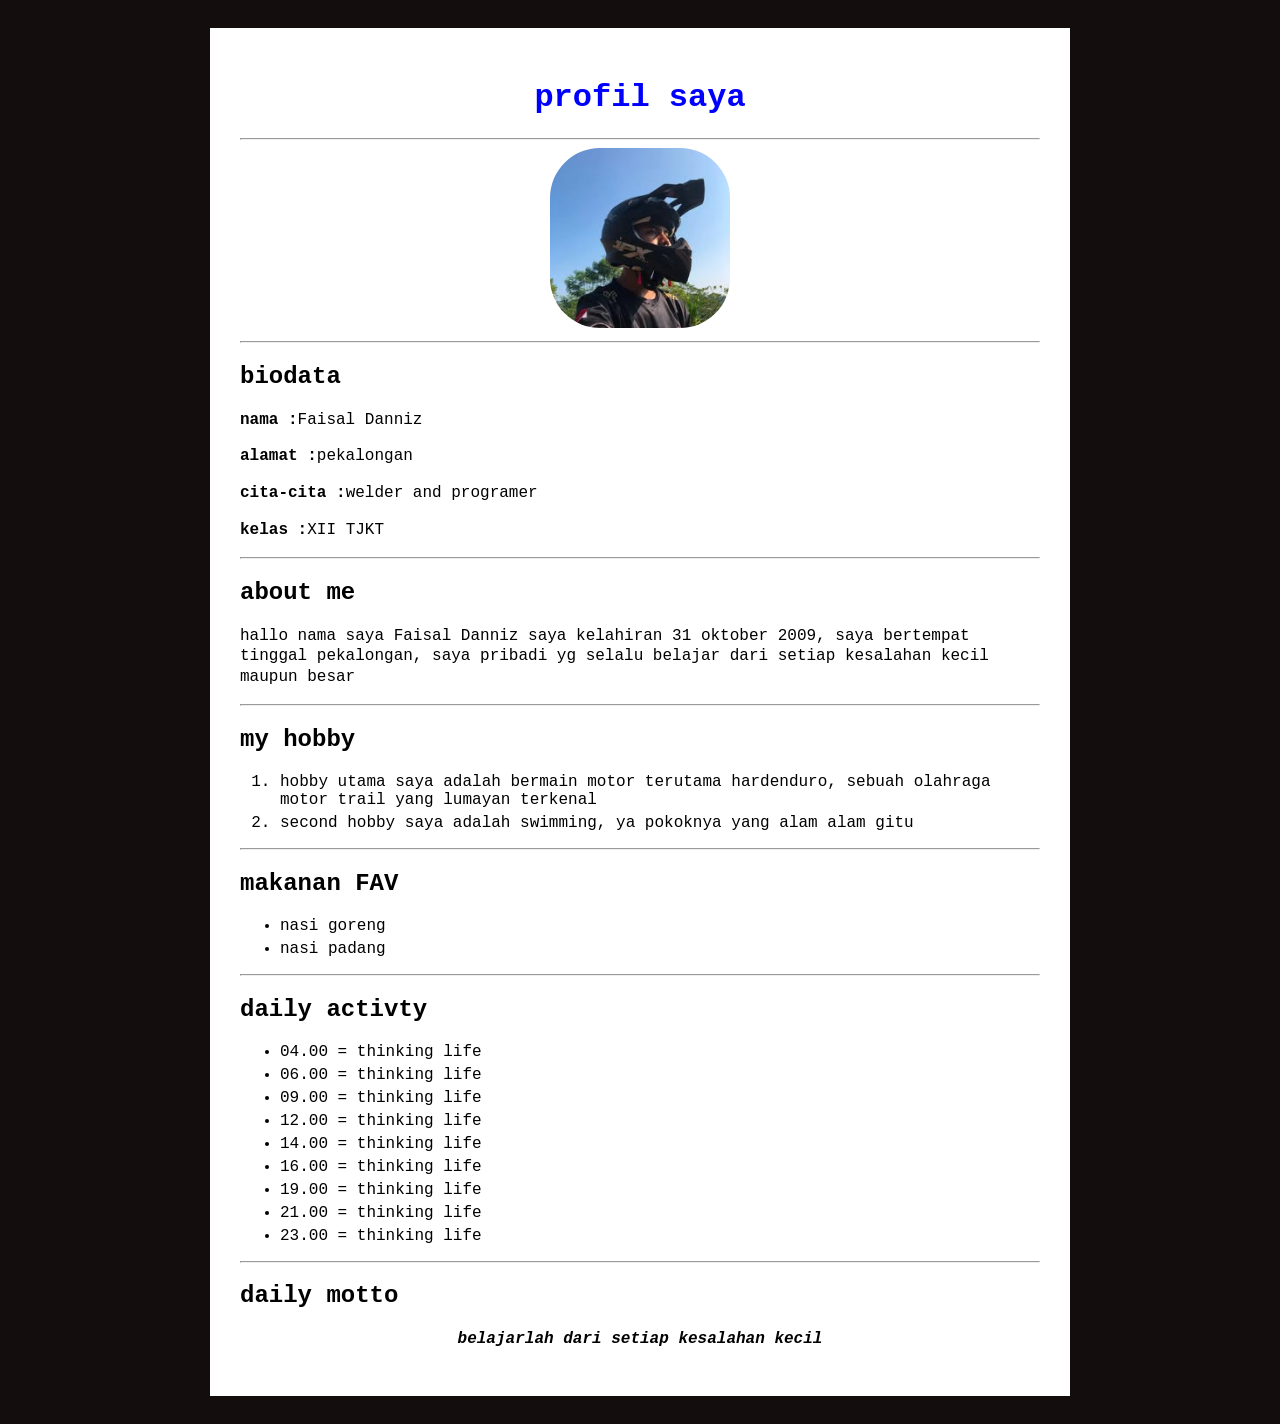
<file: index.html>
<!DOCTYPE html>
<html lang="en">
<head>
    <meta charset="UTF-8">
    <meta name="viewport" content="width=device-width, initial-scale=1.0">
    <title>Document</title>
    <link rel="stylesheet" href="style.css">
</head>
<body>
    <div class="container">
    <h1 align="center">profil saya</h1>
    <hr>
     <center>
         <img src="danniz ganteng.jpg" width="180">
     </center>
    <hr>
        <h2><strong>biodata</strong></h2>
            <p><b><strong>nama :</strong></b>Faisal Danniz</p>
            <p><b><strong>alamat :</strong></b>pekalongan</p>
            <p><b><strong>cita-cita :</strong></b>welder and programer</p>
            <p><b><strong>kelas :</strong></b>XII TJKT</p>
     <hr>
            <h2><strong>about me</strong></h2>
            <p>hallo nama saya Faisal Danniz saya kelahiran 31 oktober 2009, saya bertempat tinggal pekalongan, saya pribadi yg selalu belajar dari setiap kesalahan kecil maupun besar</p>

     <hr>
        <h2><strong>my hobby</strong></h2>
         <ol>
            <li>hobby utama saya adalah bermain motor terutama hardenduro, sebuah olahraga motor trail yang lumayan terkenal</ul>
            <li>second hobby saya adalah swimming, ya pokoknya yang alam alam gitu</ul>
         </ol>
     <hr>

        <h2><strong>makanan FAV</strong></h2>
         <ul>
            <li>nasi goreng</li>
            <li>nasi padang</li>
         </ul>
     <hr>

        <h2><strong>daily activty</strong></h2>
            <ul>
                <li>04.00 = thinking life</li>
                <li>06.00 = thinking life</li>
                <li>09.00 = thinking life</li>
                <li>12.00 = thinking life</li>
                <li>14.00 = thinking life</li>
                <li>16.00 = thinking life</li>
                <li>19.00 = thinking life</li>
                <li>21.00 = thinking life</li>
                <li>23.00 = thinking life</ili>
            </ul>
        <hr>
        <h2><strong>daily motto</strong></h2>
        <p class="motto">
            belajarlah dari setiap kesalahan kecil
        </p>
           
    </div>
</body>
</html>
</file>
<file: style.css>
body{
    font-family: 'Courier New', Courier, monospace;
    background-color: rgb(20, 13, 13);
    margin: 20;
    padding: 20px;    
}

.container {
    width: 80%;
    max-width: 800px;
    margin: auto;
    background-color: white;
    padding: 30px;
}

h1 {
    text-align: center;
    color: blue;
    
}

img {
    border-radius: 50px;
}

p {
    line-height: 1.3;
}

li {
    margin-bottom: 5px;
}

.motto {
    text-align: center;
    font-style: italic;
    font-weight: bold;
    
}

footer {
    text-align: center;
    color: aqua;
}
</file>
